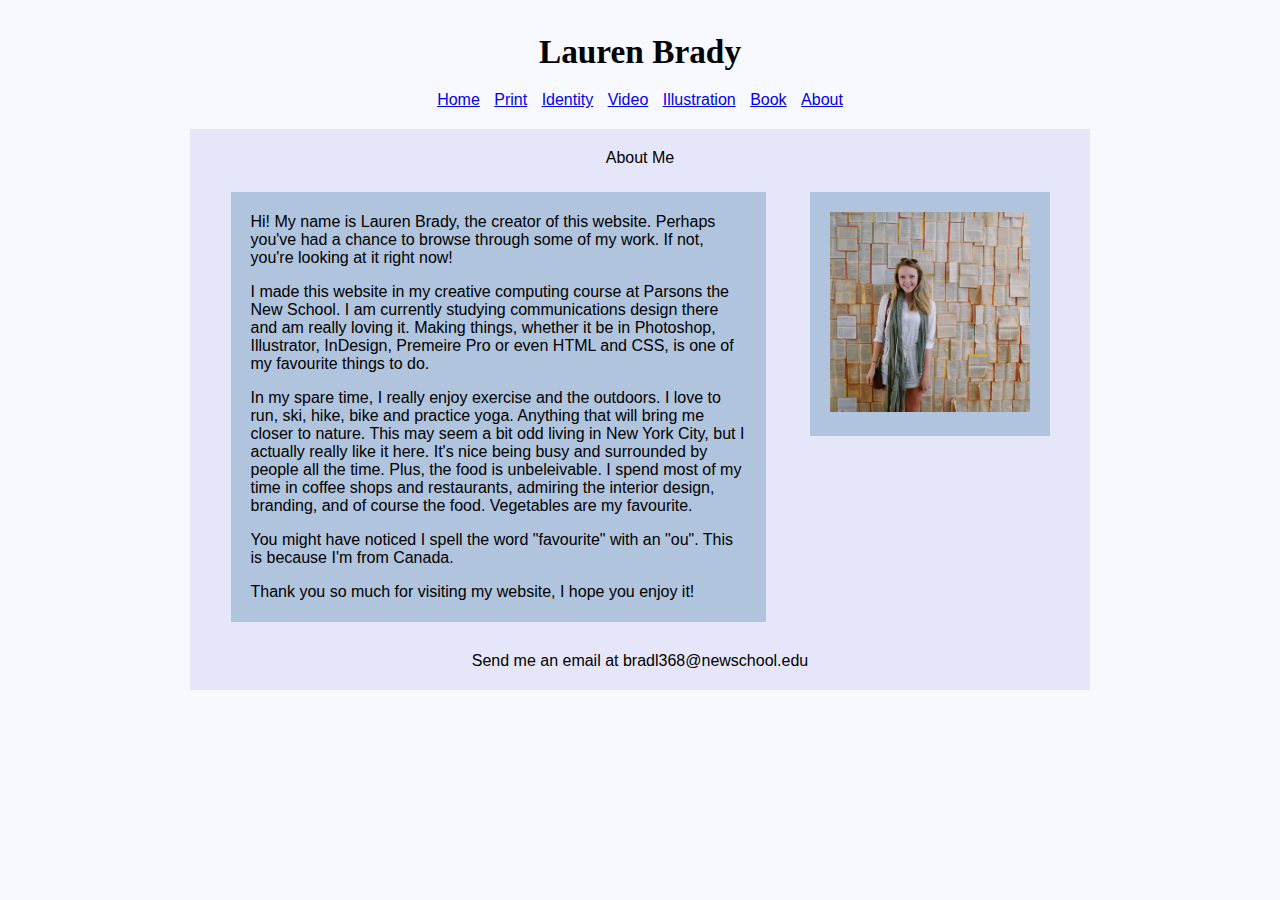
<file: about.html>
<!DOCTYPE html>
<html lang="en">
<head>
<link rel="stylesheet" type="text/css" href="styles.css">
</head>
 <header>
  <div class="space">
     </div>
     <p></p>
Lauren Brady </header>   
<nav>   
<ul>
    <li><a href="homeken.html">Home</a></li>
    <li><a href="print.html">Print</a></li>
    <li><a href="identity.html">Identity</a></li>
    <li><a href="video.html">Video</a></li>
    <li><a href="illustration.html">Illustration</a></li>
    <li><a href="book.html">Book</a></li>
    <li><a href="about.html">About</a></li>
</ul>
    </nav>
    
<body>  
    
    <div class="hithere">
    <body>About Me</body>  
    </div>
    
<aside>
<p>
Hi! My name is Lauren Brady, the creator of this website. Perhaps you've had a chance to browse through some of my work. If not, you're looking at it right now!
</p>      
<p>
I made this website in my creative computing course at Parsons the New School. I am currently studying communications design there and am really loving it. Making things, whether it be in Photoshop, Illustrator, InDesign, Premeire Pro or even HTML and CSS, is one of my favourite things to do. 
</p>
<p>
In my spare time, I really enjoy exercise and the outdoors. I love to run, ski, hike, bike and practice yoga. Anything that will bring me closer to nature. This may seem a bit odd living in New York City, but I actually really like it here. It's nice being busy and surrounded by people all the time. Plus, the food is unbeleivable. I spend most of my time in coffee shops and restaurants, admiring the interior design, branding, and of course the food. Vegetables are my favourite. 
</p>
<p>
You might have noticed I spell the word "favourite" with an "ou". This is because I'm from Canada. 
</p>
<p>
Thank you so much for visiting my website, I hope you enjoy it!
</p>
    
</aside>
    
    
<div class="space">
</div>
    
    
<section>
    
<img src="me.JPG" alt="moi" style="width:200px;height:200px;">
    
</section>
       
</body>
    
    
<footer> Send me an email at bradl368@newschool.edu </footer>
</html>
</file>
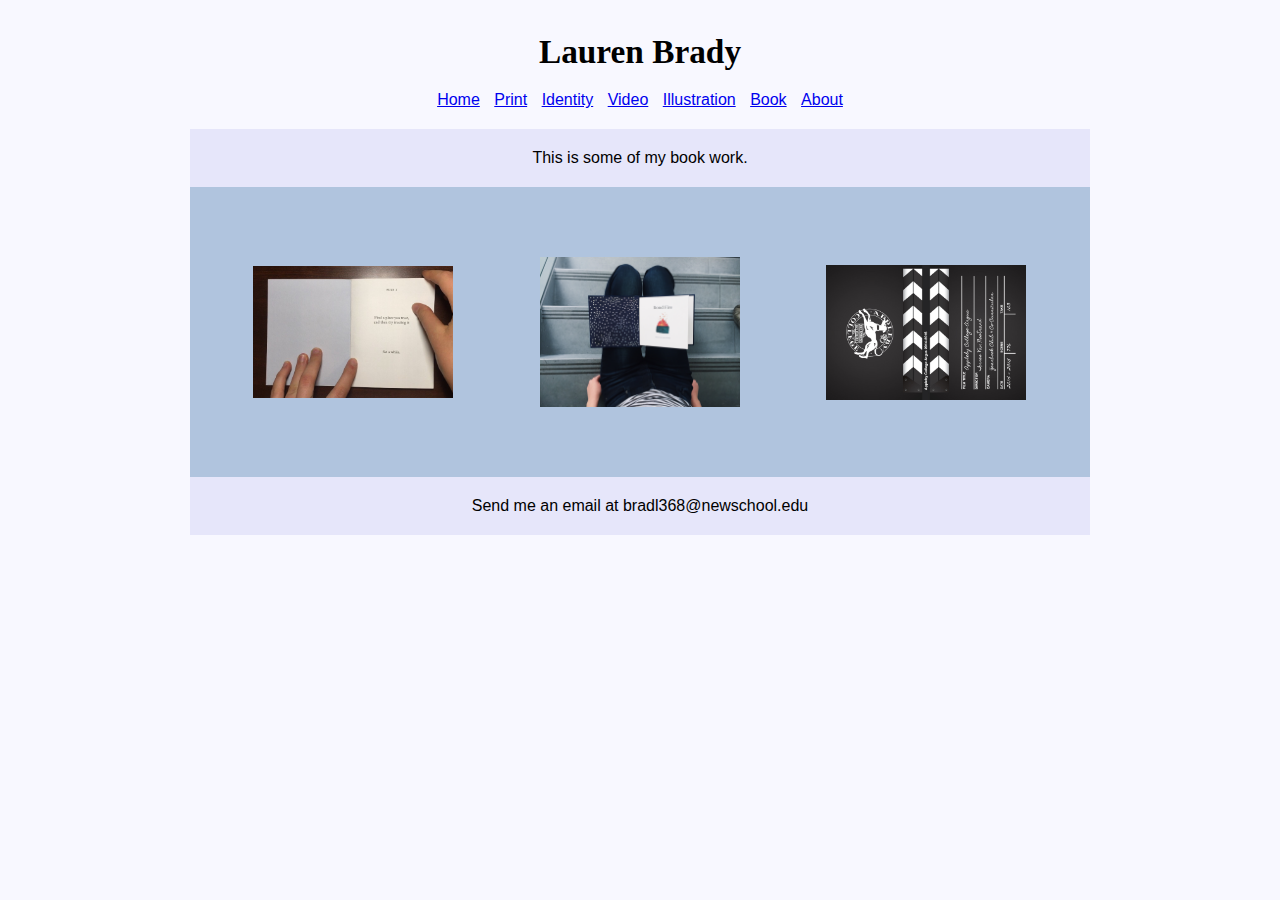
<file: book.html>
<!DOCTYPE html>
<html lang="en">
<head>
<link rel="stylesheet" type="text/css" href="styles.css">
</head>
 <header>
  <div class="space">
     </div>
     <p></p>
Lauren Brady </header>   
<nav>   
<ul>
    <li><a href="homeken.html">Home</a></li>
    <li><a href="print.html">Print</a></li>
    <li><a href="identity.html">Identity</a></li>
    <li><a href="video.html">Video</a></li>
    <li><a href="illustration.html">Illustration</a></li>
    <li><a href="bondfire.JPG">Book</a></li>
    <li><a href="about.html">About</a></li>
</ul>
    </nav>
    
<body>  
    
    <div class="hithere">
    <body>This is some of my book work.</body>  
    </div>
</body>
    
<article>
<article class="gallery">
    
   
     
    <figure>
        <a class="thumbnail" href="rulebook.jpg" target="_blank">
        <img src=rulebook.jpg alt="Rules Book" width="200" height="auto"></a>
    </figure>
    
    <figure>
        <a class="thumbnail" href="bondfire.html" target="_blank">
        <img src=bondfire.JPG alt="Bond Fire" width="200" height="200"></a>
    </figure>
    
    <figure>
        <a class="thumbnail" href="yearbookcover.jpg" target="_blank">
        <img src="yearbookcover.jpg" alt="Yearbook Cover" width="200" height="200"></a>
    </figure>
    

</article>
    </article>

<footer> Send me an email at bradl368@newschool.edu </footer>
</html>
</file>
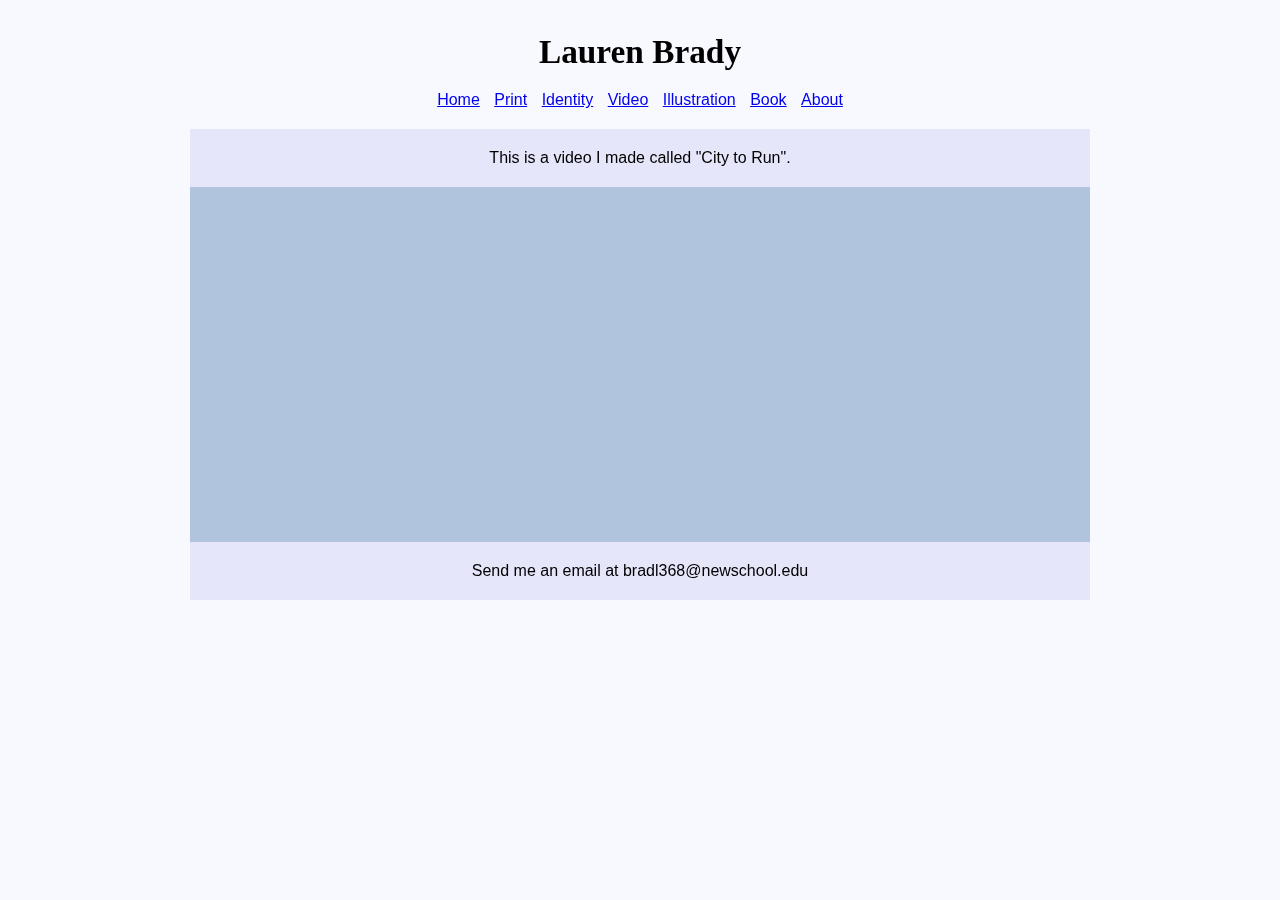
<file: citytorun.html>
<!DOCTYPE html>
<html lang="en">
<head>
<link rel="stylesheet" type="text/css" href="styles.css">
</head>
 <header>
  <div class="space">
     </div>
     <p></p>
Lauren Brady </header>   
<nav>   
<ul>
    <li><a href="homeken.html">Home</a></li>
    <li><a href="print.html">Print</a></li>
    <li><a href="identity.html">Identity</a></li>
    <li><a href="video.html">Video</a></li>
    <li><a href="illustration.html">Illustration</a></li>
    <li><a href="bondfire.JPG">Book</a></li>
    <li><a href="about.html">About</a></li>
</ul>
    </nav>
    
<body>  
    
    <div class="hithere">
    <body>This is a video I made called "City to Run".</body>  
    </div>
</body>
    
<article>
<article class="gallery">
        
<iframe width="560" height="315" src="https://www.youtube.com/embed/lii2tcX5Yto" frameborder="0" allowfullscreen></iframe>
    

</article>
    </article>

<footer> Send me an email at bradl368@newschool.edu </footer>
</html>
</file>
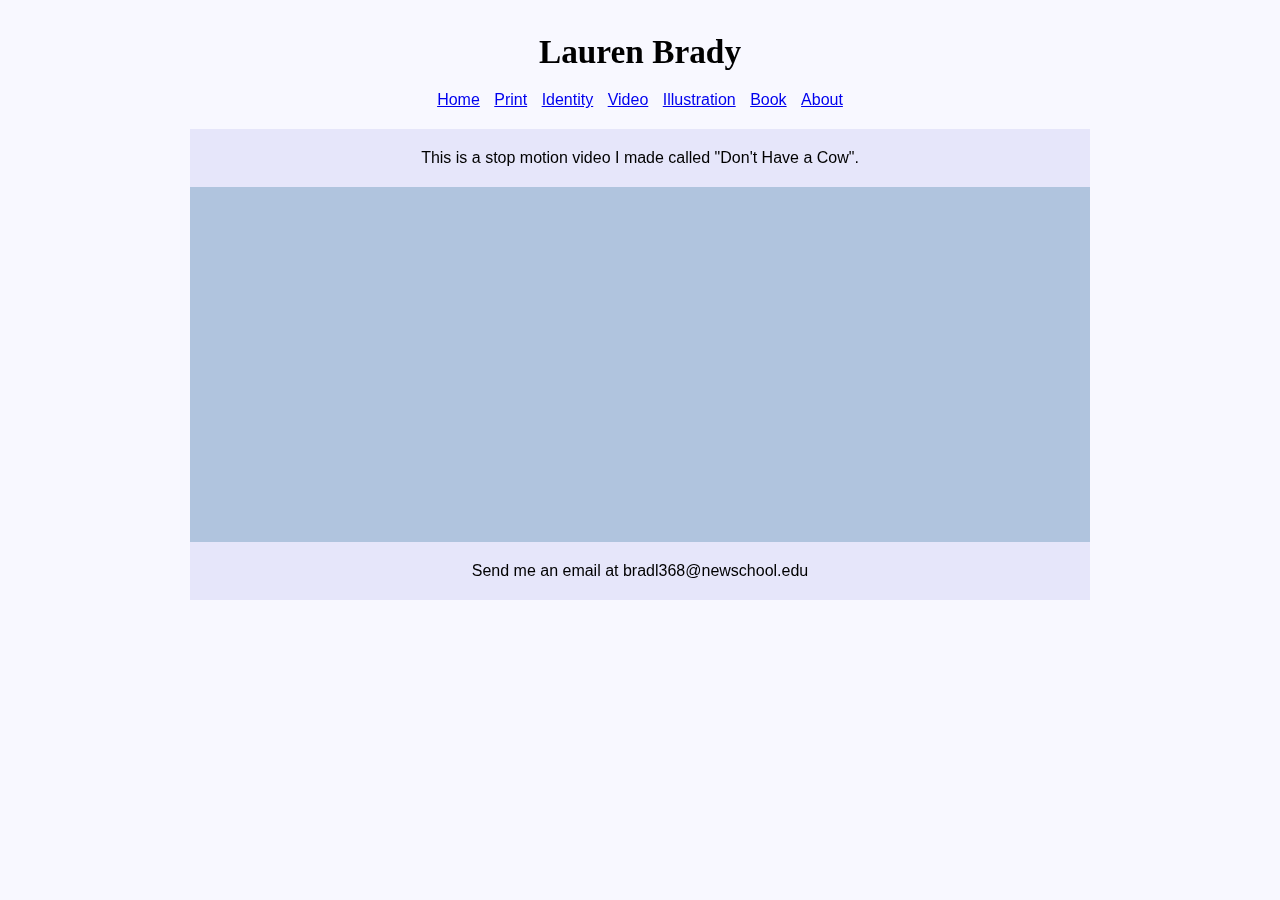
<file: donthaveacow.html>
<!DOCTYPE html>
<html lang="en">
<head>
<link rel="stylesheet" type="text/css" href="styles.css">
</head>
 <header>
  <div class="space">
     </div>
     <p></p>
Lauren Brady </header>   
<nav>   
<ul>
    <li><a href="homeken.html">Home</a></li>
    <li><a href="print.html">Print</a></li>
    <li><a href="identity.html">Identity</a></li>
    <li><a href="video.html">Video</a></li>
    <li><a href="illustration.html">Illustration</a></li>
    <li><a href="bondfire.JPG">Book</a></li>
    <li><a href="about.html">About</a></li>
</ul>
    </nav>
    
<body>  
    
    <div class="hithere">
    <body>This is a stop motion video I made called "Don't Have a Cow".</body>  
    </div>
</body>
    
<article>
<article class="gallery">
        
<iframe width="560" height="315" src="https://www.youtube.com/embed/pzNWpmmHxEs" frameborder="0" allowfullscreen></iframe>
    
</article>
    </article>

<footer> Send me an email at bradl368@newschool.edu </footer>
</html>
</file>
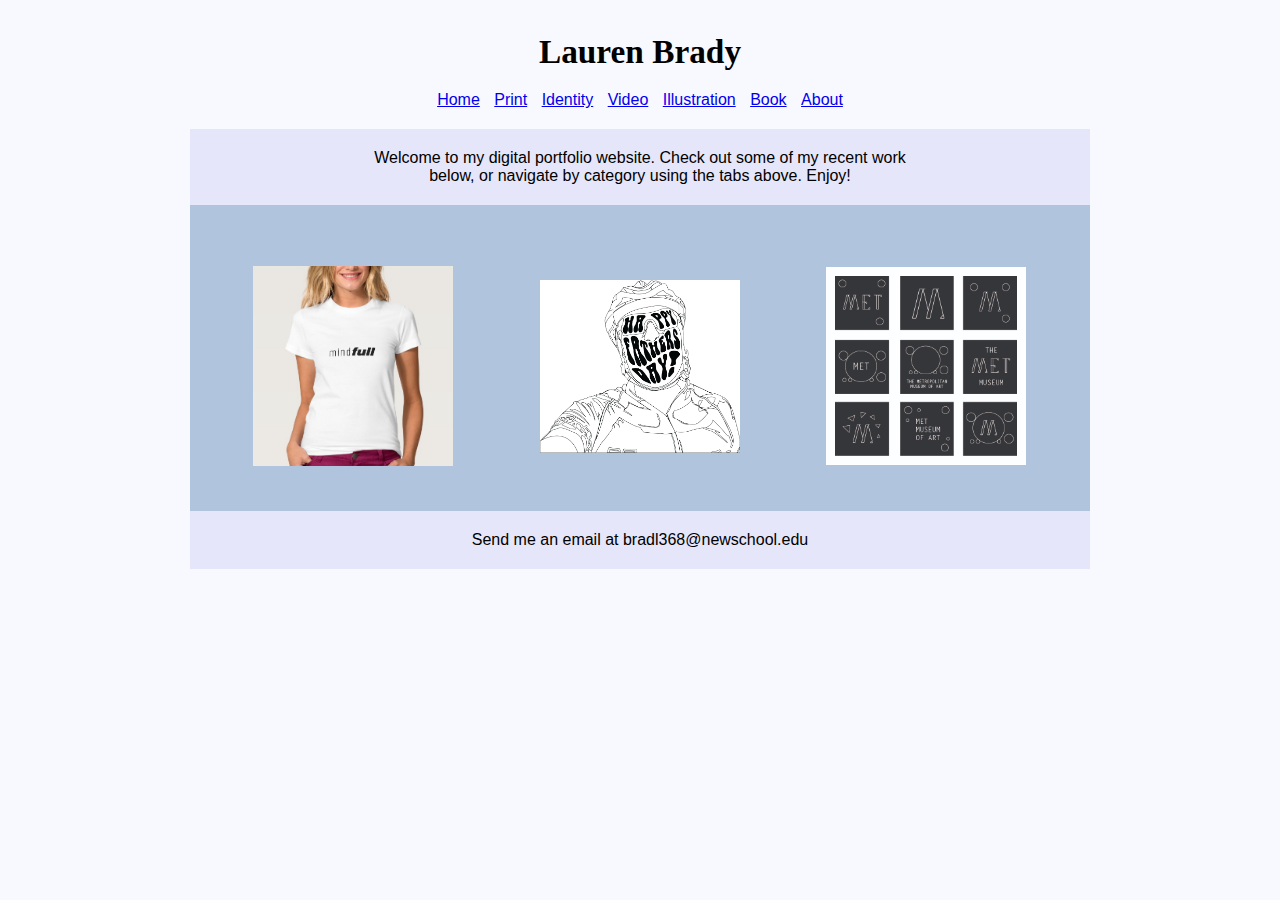
<file: homeken.html>
<!DOCTYPE html>
<html lang="en">
<head>
<link rel="stylesheet" type="text/css" href="styles.css">
</head>
 <header>
  <div class="space">
     </div>
     <p></p>
Lauren Brady </header>   
<nav>   
<ul>
    <li><a href="homeken.html">Home</a></li>
    <li><a href="print.html">Print</a></li>
    <li><a href="identity.html">Identity</a></li>
    <li><a href="video.html">Video</a></li>
    <li><a href="illustration.html">Illustration</a></li>
    <li><a href="book.html">Book</a></li>
    <li><a href="about.html">About</a></li>
</ul>
    </nav>
    
<body>  
    
    <div class="hithere">
    <body>Welcome to my digital portfolio website. Check out some of my recent work below, or navigate by category using the tabs above. Enjoy!</body>  
    </div>
</body>
    
<article>
    
<div class="space">
</div>
<p>
</p>
    
    
<article class="gallery">
    
   <figure>
        <a class="thumbnail" href="mindfull.jpg" target="_blank">
        <img src=mindfull.jpg alt="mindfull" width="200" height="200"></a>
    </figure>
    
      <figure>
        <a class="thumbnail" href="dadfill.png" target="_blank">
        <img src=dadfill.png alt="Dad" width="200" height="auto"></a>
    </figure>
    
      <figure>
        <a class="thumbnail" href="themetlogos.jpg" target="_blank">
        <img src=themetlogos.jpg alt="Met Logos" width="200" height="200"></a>
    </figure>
      
</article>
    </article>

<footer> Send me an email at bradl368@newschool.edu </footer>
</html>
</file>
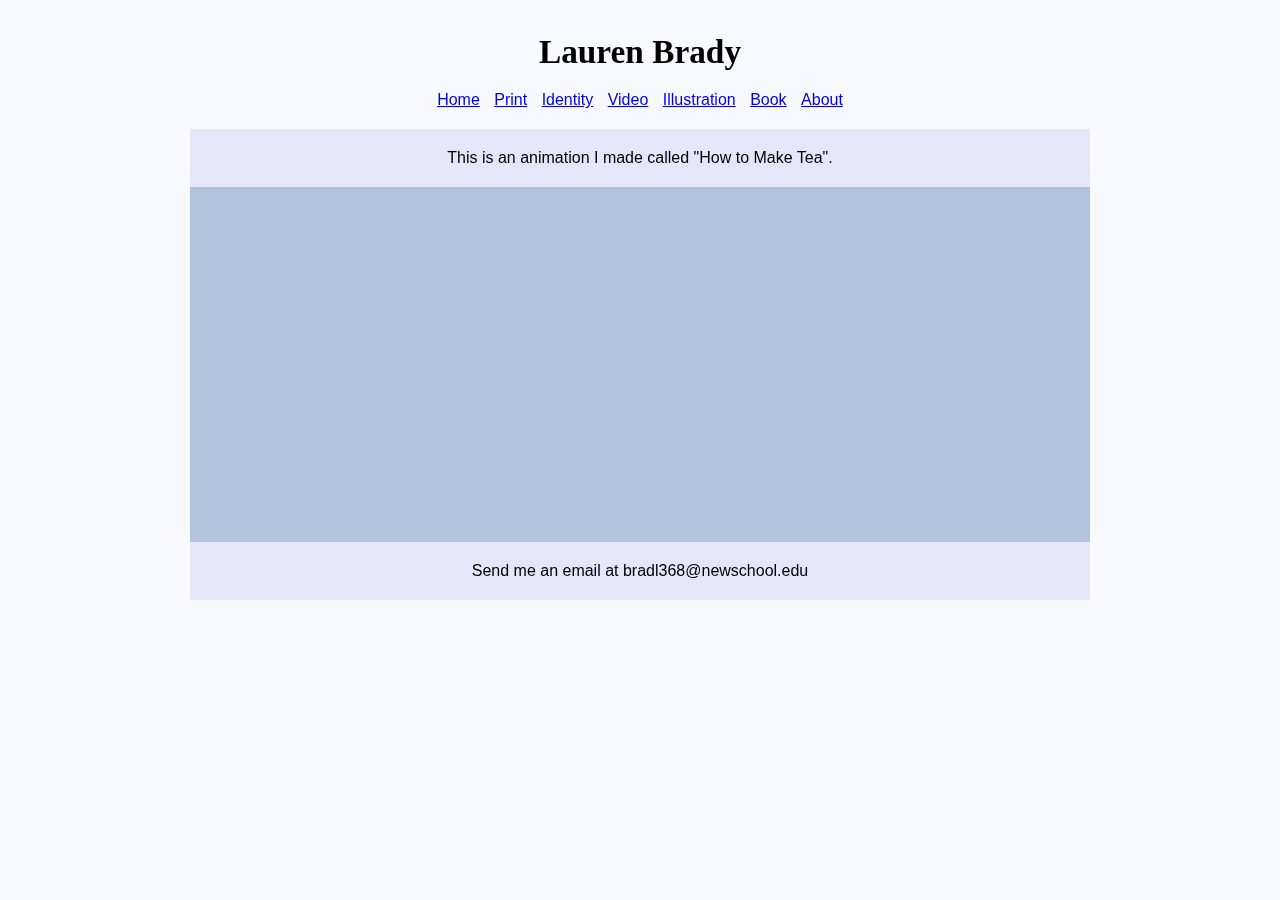
<file: howtomaketea.html>
<!DOCTYPE html>
<html lang="en">
<head>
<link rel="stylesheet" type="text/css" href="styles.css">
</head>
 <header>
  <div class="space">
     </div>
     <p></p>
Lauren Brady </header>   
<nav>   
<ul>
    <li><a href="homeken.html">Home</a></li>
    <li><a href="print.html">Print</a></li>
    <li><a href="identity.html">Identity</a></li>
    <li><a href="video.html">Video</a></li>
    <li><a href="illustration.html">Illustration</a></li>
    <li><a href="bondfire.JPG">Book</a></li>
    <li><a href="about.html">About</a></li>
</ul>
    </nav>
    
<body>  
    
    <div class="hithere">
    <body>This is an animation I made called "How to Make Tea".</body>  
    </div>
</body>
    
<article>
<article class="gallery">
        
<iframe width="560" height="315" src="https://www.youtube.com/embed/VXKe0BYBdYI" frameborder="0" allowfullscreen></iframe>
    
</article>
    </article>

<footer> Send me an email at bradl368@newschool.edu </footer>
</html>
</file>
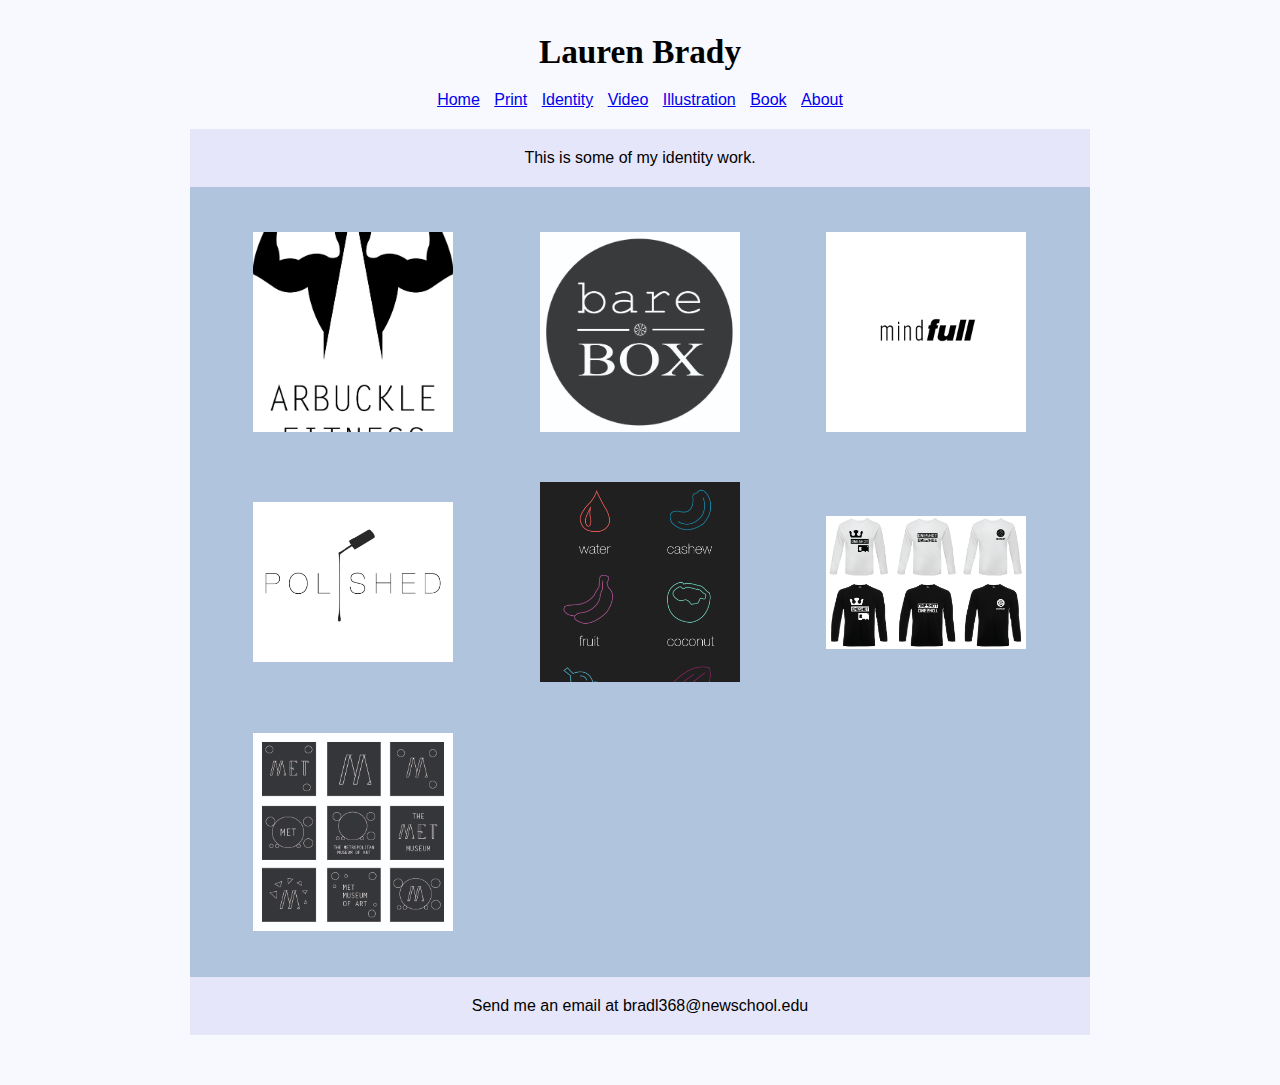
<file: identity.html>
<!DOCTYPE html>
<html lang="en">
<head>
<link rel="stylesheet" type="text/css" href="styles.css">
</head>
 <header>
  <div class="space">
     </div>
     <p></p>
Lauren Brady </header>   
<nav>   
<ul>
    <li><a href="homeken.html">Home</a></li>
    <li><a href="print.html">Print</a></li>
    <li><a href="identity.html">Identity</a></li>
    <li><a href="video.html">Video</a></li>
    <li><a href="illustration.html">Illustration</a></li>
    <li><a href="book.html">Book</a></li>
    <li><a href="about.html">About</a></li>
</ul>
    </nav>
    
<body>  
    
    <div class="hithere">
    <body>This is some of my identity work.</body>  
    </div>
</body>
    
<article>
<article class="gallery">
    
  
    <figure>
        <a class="thumbnail" href="arbuckleman.jpg" target="_blank">
        <img src=arbuckleman.jpg alt="Arbuckle Fitness" width="200" height="200"></a>
    </figure>
    
    <figure>
        <a class="thumbnail" href="bareboxlogo.jpg" target="_blank">
        <img src="bareboxlogo.jpg" alt="barebox" width="200" height="200"></a>
    </figure>
   
    <figure>
        <a class="thumbnail" href="mindfull2.jpg" target="_blank">
        <img src=mindfull2.jpg alt="Mindfull" width="200" height="200"></a>
    </figure>
    
    <figure>
        <a class="thumbnail" href="polishedlogo.jpg" target="_blank">
        <img src=polishedlogo.jpg alt="Polished" width="200" height="200"></a>
    </figure>
    
    <figure>
        <a class="thumbnail" href="http://substiscoops.businesscatalyst.com" target="_blank">
        <img src="substi.png" alt="substiscoops" width="200" height="200"></a>
    </figure>
    
   
    <figure>
        <a class="thumbnail" href="ONESHOTMOCKUPS.png" target="_blank">
        <img src=ONESHOTMOCKUPS.png alt="Oneshot Tshirts" width="200" height="200"></a>
    </figure>
    
   <figure>
        <a class="thumbnail" href="themetlogos.jpg" target="_blank">
        <img src=themetlogos.jpg alt="Met Logos" width="200" height="200"></a>
    </figure>
    
  
</article>
    </article>

<footer> Send me an email at bradl368@newschool.edu </footer>
</html>
</file>
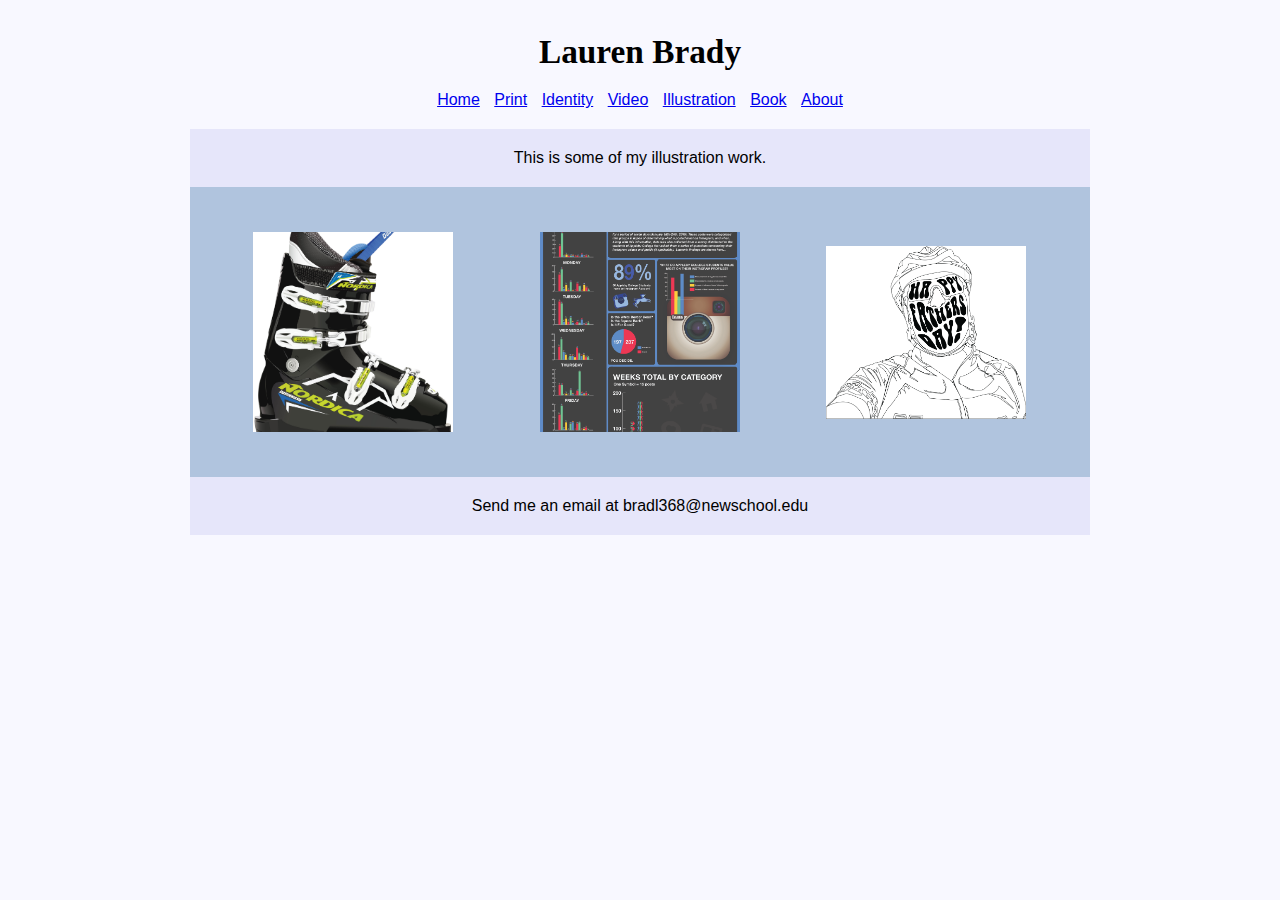
<file: illustration.html>
<!DOCTYPE html>
<html lang="en">
<head>
<link rel="stylesheet" type="text/css" href="styles.css">
</head>
 <header>
  <div class="space">
     </div>
     <p></p>
Lauren Brady </header>   
<nav>   
<ul>
    <li><a href="homeken.html">Home</a></li>
    <li><a href="print.html">Print</a></li>
    <li><a href="identity.html">Identity</a></li>
    <li><a href="video.html">Video</a></li>
    <li><a href="illustration.html">Illustration</a></li>
    <li><a href="book.html">Book</a></li>
    <li><a href="about.html">About</a></li>
</ul>
    </nav>
    
<body>  
    
    <div class="hithere">
    <body>This is some of my illustration work.</body>  
    </div>
</body>
    
<article>
<article class="gallery">
    
     <figure>
        <a class="thumbnail" href="boot.jpg" target="_blank">
        <img src=boot.jpg alt="Ski Boot" width="200" height="200"></a>
    </figure>
    
      <figure>
        <a class="thumbnail" href="instagraph.jpg" target="_blank">
        <img src="instagraph.jpg" alt="Instagraphic" width="200" height="200"></a>
    </figure>
    
    <figure>
        <a class="thumbnail" href="dadfill.png" target="_blank">
        <img src=dadfill.png alt="Dad" width="200" height="auto"></a>
    </figure>
    

</article>
    </article>

<footer> Send me an email at bradl368@newschool.edu </footer>
</html>
</file>
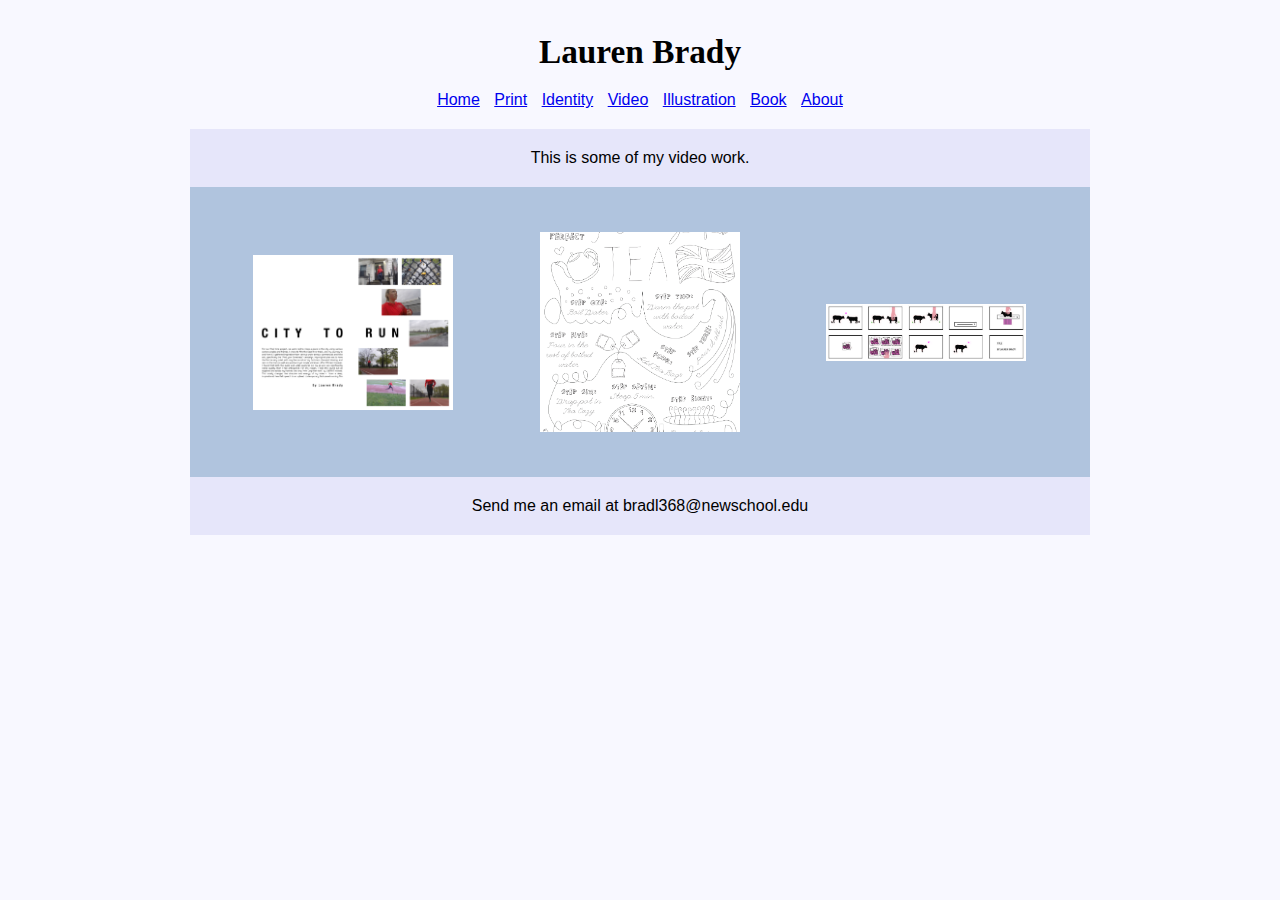
<file: video.html>
<!DOCTYPE html>
<html lang="en">
<head>
<link rel="stylesheet" type="text/css" href="styles.css">
</head>
 <header>
  <div class="space">
     </div>
     <p></p>
Lauren Brady </header>   
<nav>   
<ul>
    <li><a href="homeken.html">Home</a></li>
    <li><a href="print.html">Print</a></li>
    <li><a href="identity.html">Identity</a></li>
    <li><a href="video.html">Video</a></li>
    <li><a href="illustration.html">Illustration</a></li>
    <li><a href="book.html">Book</a></li>
    <li><a href="About.html">About</a></li>
</ul>
    </nav>
    
<body>  
    
    <div class="hithere">
    <body>This is some of my video work.</body>  
    </div>
</body>
    
<article>
<article class="gallery">
    
  
    <figure>
        <a class="thumbnail" href="citytorun.html" target="_blank">
        <img src=citytorun.jpg alt="City to Run" width="200" height="200"></a>
    </figure>
    
    <figure>
        <a class="thumbnail" href="howtomaketea.html" target="_blank">
        <img src=howtotea.jpg alt="How to Make Tea" width="200" height="200"></a>
    </figure>
    
    <figure>
        <a class="thumbnail" href="donthaveacow.html" target="_blank">
        <img src="donthaveone.jpg" alt="Don't Have a Cow" width="200" height="200"></a>
    </figure>
    
  
</article>
    </article>

<footer> Send me an email at bradl368@newschool.edu </footer>
</html>
</file>
<file: styles.css>
html {
    background-color: ghostwhite;
}


header {
    background-color: ghostwhite;
    text-align: center; 
    font-family: 'Adobe Garamond Pro', serif;
    font-weight: bold;
    font-size: 25pt
}

nav {
    background-color: ghostwhite;
    font-family:'Akzidenz-Grotesk Std', sans-serif;
    text-align: center; 
    padding: 20px;
    font-weight: 500;
    word-spacing: 10px;
}

ul {
    list-style-type: none;
    margin: 0;
    padding: 0;
}

li {
    display: inline;
}

body {
    background-color: lavender;
    min-width: 600px;
    max-width: 900px;
    margin: auto;

}

div.hithere {
    padding: 20px;
    text-align: center;
    font-family:'Akzidenz-Grotesk Std', sans-serif;
    margin-left: 150px;
    margin-right: 150px;
}

aside {
    float: left;
    margin-top: 5px;
    margin-left: 4.5%;
    margin-bottom: 10px;
    width: 55%;
    padding-left: 20px;
    padding-right: 20px;
    padding-top: 5px;
    padding-bottom: 5px;
    background-color: lightsteelblue;
    font-family:'Akzidenz-Grotesk Std', sans-serif;
}

section {
    float: right;
    margin-top: 5px;
    margin-right: 4.5%;
    width: auto;
    padding: 20px;
    background-color: lightsteelblue;
}

iframe {
    float: left;
    margin-left: 150px;
}

.gallery figure {
    margin: 10px;
    margin-top: 25px;
    margin-bottom: 25px;
    height: 200px;
    width: 31%;
    float: left;
    text-align: center;
    overflow: hidden;
    position: relative;
}

.thumbnail img {
    max-height: auto;
    max-width: 200px;
    height: auto;
    padding: 1px;
    margin: auto;
    top: 0; bottom: 0; left: 0; right: 0;
    position: absolute;
    overflow: hidden;
}

div.space {
    font-size: 3pt
}


article {
    background-color: lightsteelblue; 
    min-height: 100px;
    overflow: hidden;
    padding: 25px;
    padding: 10px;
    font-family:'Akzidenz-Grotesk Std', sans-serif;
}


footer {
    background-color: lavender;
    padding: 20px;
    margin-bottom: 50px;
    text-align: center;
    font-family:'Akzidenz-Grotesk Std', sans-serif;
    clear: both;
}
</file>
